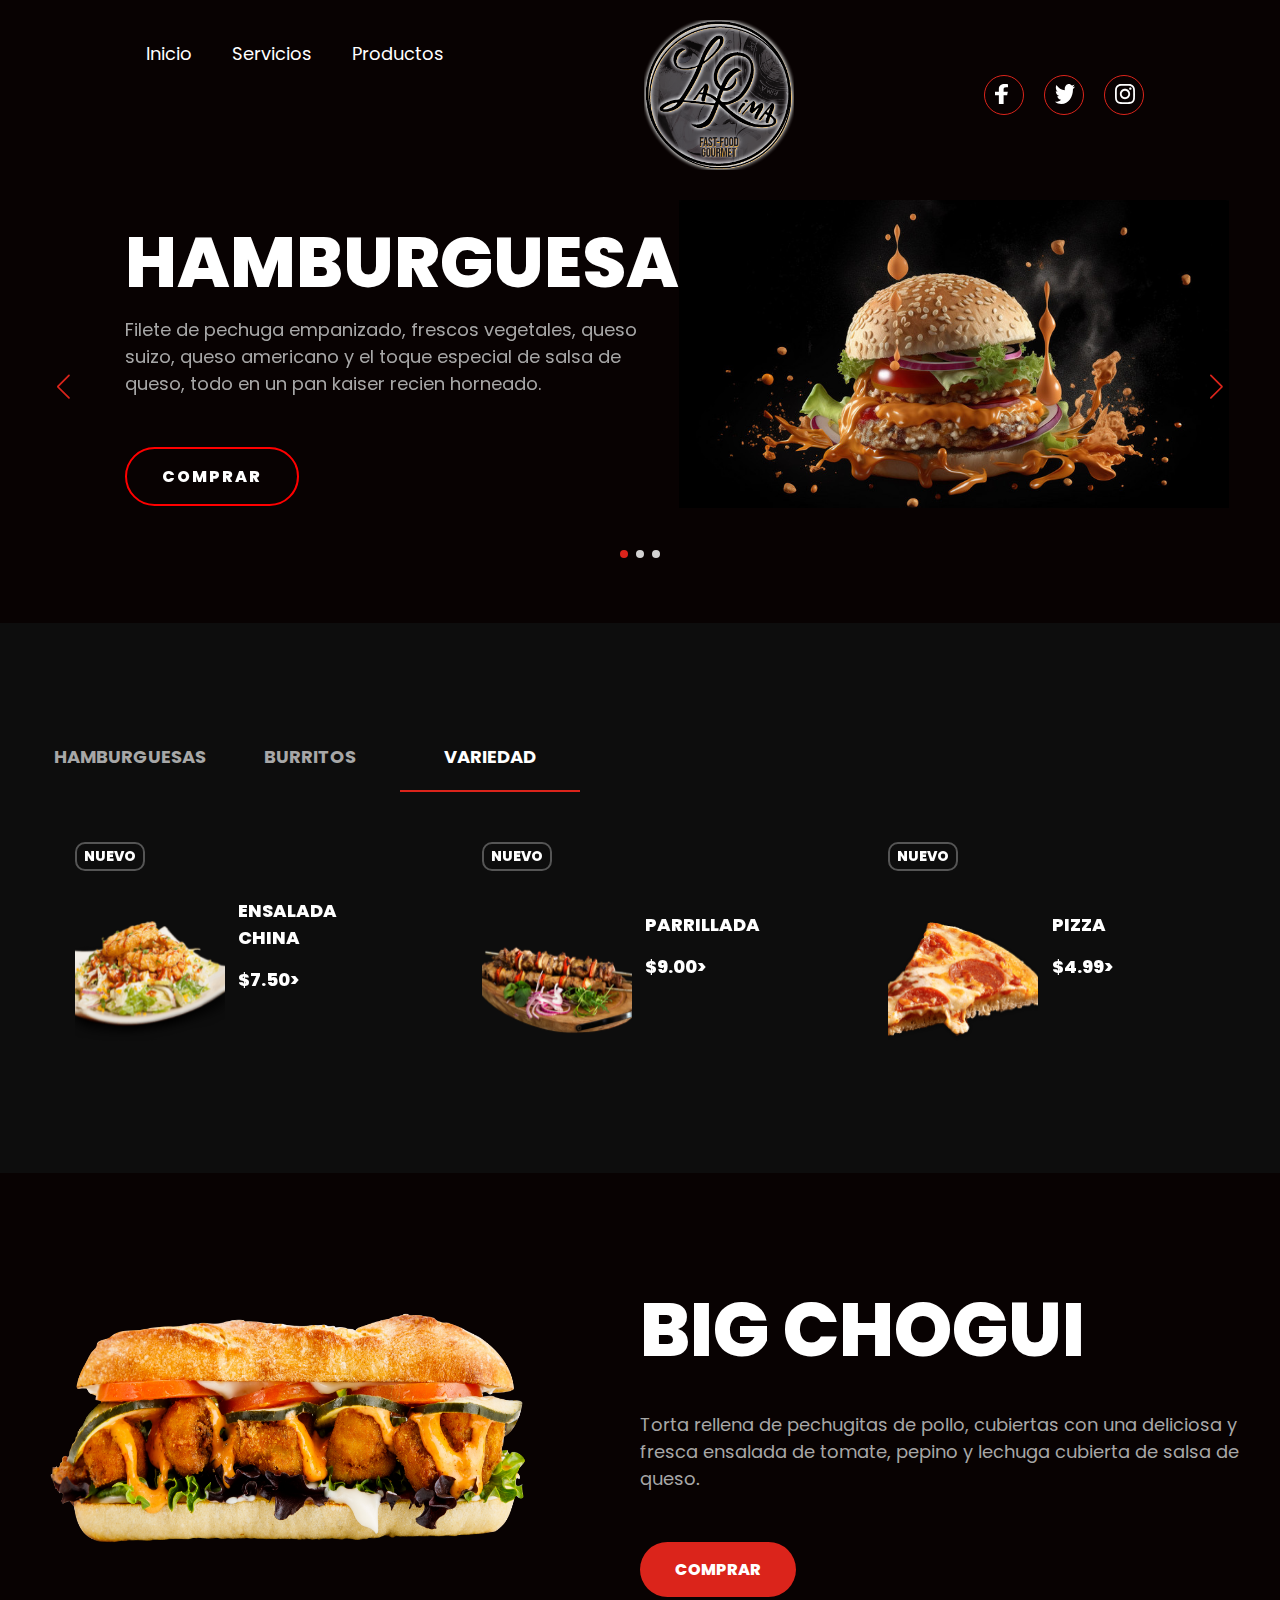
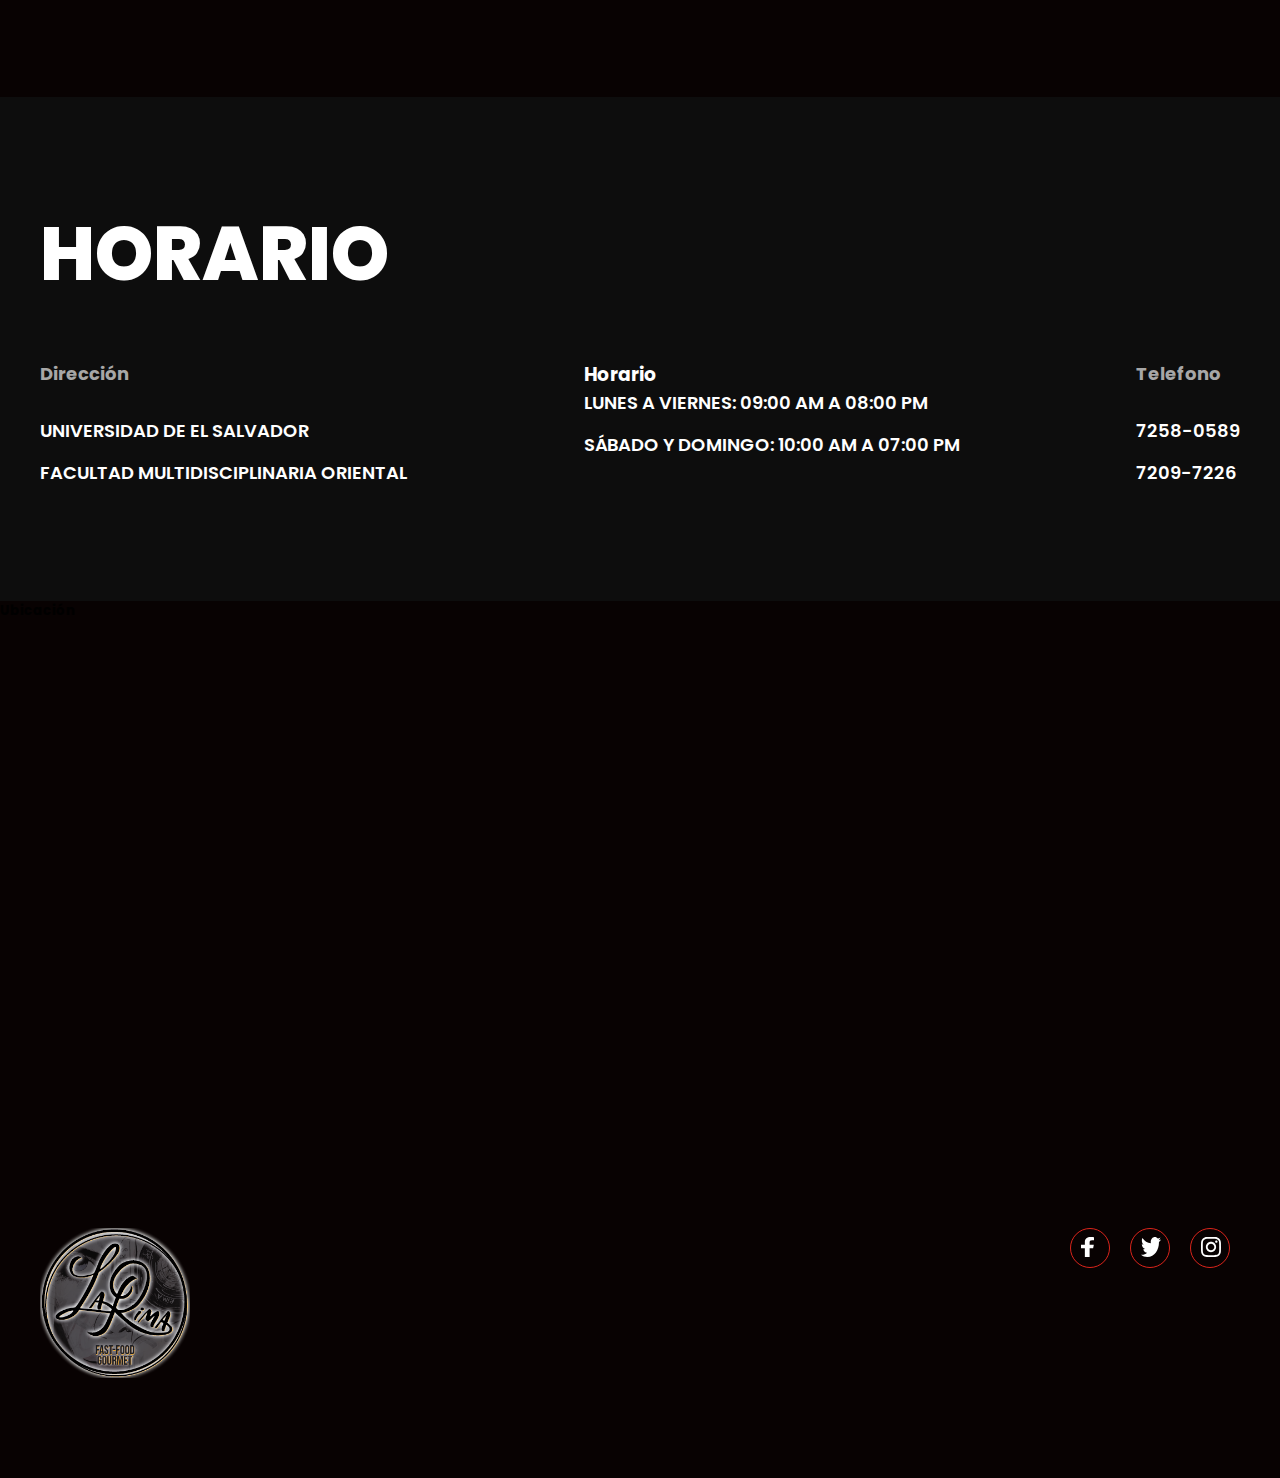
<file: index.html>
<!DOCTYPE html>
<html lang="en">
<head>
    <meta charset="UTF-8">
    <meta name="viewport" content="width=device-width, initial-scale=1.0">
    <title>Comida Rapida</title>
    <link rel="stylesheet" href="https://cdn.jsdelivr.net/npm/swiper/swiper-bundle.min.css" >
    <link rel="stylesheet" href="style.css">
</head>
<body>
    <header>
        <div class="menu container">
            <img class="logo-1" src="imagenes/logo.png" alt="">
            <input type="checkbox" id="menu"/>
            <label for="menu">
                <img src="imagenes/menu.png" class="menu-icono" alt="">
            </label>
            <nav class="navbar">
                <div class="menu-1">
                    <ul>
                        <li><a href="portada/portada.html">Inicio</a></li>
                        <li><a href="servicios/servicios.html">Servicios</a></li>
                        <li><a href="productos/productos.html">Productos</a></li>
                    </ul>
                </div>
                <img class='logo-2'src="imagenes/logo.png" alt="">
                <div class="menu-2">
                    
                    <div class="socials">
                        <a href="https://www.facebook.com/profile.php?id=61550993551230&mibextid=ZbWKwL">
                            <div class="social">
                                <img src="imagenes/s1.svg" alt="">
                            </div>
                        </a>
                        <a href="https://x.com/Alejandro915554">
                            <div class="social">
                                <img src="imagenes/s2.svg" alt="">
                            </div>
                        </a>
                        <a href="https://www.instagram.com/isau_romero/profilecard/?igsh=a3dzdmdiZXQ3YmJ5">
                            <div class="social">
                                <img src="imagenes/s3.svg" alt="">
                            </div>
                        </a>
                    </div>

                </div>
            </nav>
        </div>
        <div class="header-content container">

            <div class="swiper mySwiper-1">
                <div class="swiper-wrapper">

                    <div class="swiper-slide">
                        <div class="slider">
                            <div class="slider-txt">
                                <h1>Hamburguesa</h1>
                                <p>
                                   Filete de pechuga empanizado, frescos vegetales, queso suizo, queso americano
                                   y el toque especial de salsa de queso, todo en un pan kaiser recien horneado.
                                </p>
                                <div class="botones">
                                    <a href="https://www.pedidosyasv.com.sv/restaurantes/san-miguel/pollo-campestre-pasarela-san-miguel-menu?p=154522458&menuSection=menu" class='bnt-1'>Comprar</a>
                                </div>
                            </div>
                            <div class="slider-img">
                                <img src="imagenes/slider1.png" alt="">
                            </div>
                        </div>
                    </div>
                    <div class="swiper-slide">
                        <div class="slider">
                            <div class="slider-txt">
                                <h1>Torta</h1>
                                <p>
                                    Una torta de res empanizanada, mayonesa y lechuga; todo en una torta especial de 16 cm de largo
                                    recien horneado. Simplemente deliciosa.

                                </p>
                                <div class="botones">
                                    <a href="https://www.pedidosyasv.com.sv/restaurantes/san-miguel/subway--garden-mall-b9b93453-43b5-42a5-8312-3fb6714bff85-menu?p=141136180&menuSection=widget_product_discounts" class='bnt-1'>Comprar</a>
                                </div>
                            </div>
                            <div class="slider-img">
                                <img src="imagenes/slider2.png" alt="">
                            </div>
                        </div>
                    </div>
                    <div class="swiper-slide">
                        <div class="slider">
                            <div class="slider-txt">
                                <h1>Burritos</h1>
                                <p>
                                    Una tortilla de maiz recien echa, rellena de carne y vegetales
                                    y el toque especial de salsa de queso.

                                </p>
                                <div class="botones">
                                    <a href="https://www.pedidosyasv.com.sv/restaurantes/san-miguel/tacos-el-taurino--roosevelt-e080c90b-a237-49c2-baf9-762f10a1943c-menu?p=118901799&menuSection=widget_recommended_products" class='bnt-1'>Comprar</a>
                                </div>
                            </div>
                            <div class="slider-img">
                                <img src="imagenes/slider3.png" alt="">
                            </div>
                        </div>
                    </div>

                </div>
                <div class="swiper-button-next"></div>
                <div class="swiper-button-prev"></div>
                <div class="swiper-pagination"></div>

            </div>

        </div>

    </header>

    <main class="productos">
        <div class="tabs container">

            <input type="radio" name="tabs" id="tab1" checked="checked" class="tabInput" value="1">
            <label for="tab1">Hamburguesas</label>
            <div class="tab">
                <div class="swiper mySwiper-2" id="swiper1">
                    <div class="swiper-wrapper">

                        <div class="swiper-slide">
                            <div class="product">
                                <div class="product-img">
                                    <h4>Nuevo</h4>
                                    <img src="imagenes/food1.png" alt="">
                                </div>
                                <div class="product-txt">
                                    <h4>King mushroom</h4>
                                    <p></p>
                                    <span class="price">$6.50></span>
                                </div>
                            </div>
                        </div>

                        <div class="swiper-slide">
                            <div class="product">
                                <div class="product-img">
                                    <h4>Nuevo</h4>
                                    <img src="imagenes/food10.png" alt="">
                                </div>
                                <div class="product-txt">
                                    <h4>Whopper doble</h4>
                                    <p></p>
                                    <span class="price">$8.50></span>
                                </div>
                            </div>
                        </div>

                        <div class="swiper-slide">

                            <div class="product">
                                <div class="product-img">
                                    <h4>Nuevo</h4>
                                    <img src="imagenes/food11.png" alt="">
                                </div>
                                <div class="product-txt">
                                    <h4>Steakhouse</h4>
                                    <p></p>
                                    <span class="price">$5.99></span>
                                </div>
                            </div>
                        </div>


                    </div>
                    <div class="swiper-button-next"></div>
                    <div class="swiper-button-prev"></div>
                </div>
            </div>

            
            <input type="radio" name="tabs" id="tab2" checked="checked" class="tabInput" value="2">
            <label for="tab2">Burritos</label>
            <div class="tab">
                <div class="swiper mySwiper-2" id="swiper2">
                    <div class="swiper-wrapper">

                        <div class="swiper-slide">
                            <div class="product">
                                <div class="product-img">
                                    <h4>Nuevo</h4>
                                    <img src="imagenes/food4.png" alt="">
                                </div>
                                <div class="product-txt">
                                    <h4>De carne</h4>
                                    <p></p>
                                    <span class="price">$6.50></span>
                                </div>
                            </div>
                        </div>

                        <div class="swiper-slide">
                            <div class="product">
                                <div class="product-img">
                                    <h4>Nuevo</h4>
                                    <img src="imagenes/food5.png" alt="">
                                </div>
                                <div class="product-txt">
                                    <h4>De pollo</h4>
                                    <p></p>
                                    <span class="price">$5.99></span>
                                </div>
                            </div>
                        </div>

                        <div class="swiper-slide">

                            <div class="product">
                                <div class="product-img">
                                    <h4>Nuevo</h4>
                                    <img src="imagenes/food6.png" alt="">
                                </div>
                                <div class="product-txt">
                                    <h4>De mariscos</h4>
                                    <p></p>
                                    <span class="price">$7.00></span>
                                </div>
                            </div>
                        </div>


                    </div>
                    <div class="swiper-button-next"></div>
                    <div class="swiper-button-prev"></div>
                </div>
            </div>

            
            
            <input type="radio" name="tabs" id="tab3" checked="checked" class="tabInput" value="3">
            <label for="tab3">Variedad</label>
            <div class="tab">
                <div class="swiper mySwiper-2" id="swiper3">
                    <div class="swiper-wrapper">

                        <div class="swiper-slide">
                            <div class="product">
                                <div class="product-img">
                                    <h4>Nuevo</h4>
                                    <img src="imagenes/food7.png" alt="">
                                </div>
                                <div class="product-txt">
                                    <h4>Ensalada china</h4>
                                    <p></p>
                                    <span class="price">$7.50></span>
                                </div>
                            </div>
                        </div>

                        <div class="swiper-slide">
                            <div class="product">
                                <div class="product-img">
                                    <h4>Nuevo</h4>
                                    <img src="imagenes/food8.png" alt="">
                                </div>
                                <div class="product-txt">
                                    <h4>Parrillada</h4>
                                    <p></p>
                                    <span class="price">$9.00></span>
                                </div>
                            </div>
                        </div>

                        <div class="swiper-slide">

                            <div class="product">
                                <div class="product-img">
                                    <h4>Nuevo</h4>
                                    <img src="imagenes/food9.png" alt="">
                                </div>
                                <div class="product-txt">
                                    <h4>Pizza</h4>
                                    <p></p>
                                    <span class="price">$4.99></span>
                                </div>
                            </div>
                        </div>


                    </div>
                    <div class="swiper-button-next"></div>
                    <div class="swiper-button-prev"></div>
                </div>
            </div>


        </div>
    </main>
    <section class="info container">

        <div class="info-img">
            <img src="imagenes/info.png" alt="">
        </div>
        <div class="info-txt">
            <h2>Big Chogui</h2>
            <p>
                Torta rellena de pechugitas de pollo, cubiertas con una deliciosa y fresca ensalada de tomate, pepino y lechuga
                cubierta de salsa de queso.
            </p>
            <a href="https://www.pedidosyasv.com.sv/restaurantes/san-miguel/subway--garden-mall-b9b93453-43b5-42a5-8312-3fb6714bff85-menu?p=68478451&menuSection=menu" class='bnt-2'>Comprar</a>
        </div>

    </section>

    <section class="horario">
        <div class="horario-info container">
            <h2>Horario</h2>
            <div class="horario-txt">
                <div class="txt">
                    <h4>Dirección</h4>
                    <p>
                        Universidad de El Salvador 
                    </p>
                    <p>
                        Facultad Multidisciplinaria Oriental
                    </p>
                </div>
                <div class="txt">
                    <h3>Horario</h3>
                    <p>
                        Lunes a Viernes: 09:00 am a 08:00 pm
                    </p>
                    <p>
                        Sábado y Domingo: 10:00 am a 07:00 pm
                    </p>
                </div>
                <div class="txt">
                    <h4>Telefono</h4>
                    <p>
                       7258-0589
                    </p>
                    <p>
                        7209-7226
                    </p>
                </div>
        </div>
    </section>

    <section>
        <h5>Ubicación</h5>
        <iframe class= 'map' src="https://www.google.com/maps/embed?pb=!1m18!1m12!1m3!1d73441.9905200795!2d-88.20010544287268!3d13.477985948290785!2m3!1f0!2f0!3f0!3m2!1i1024!2i768!4f13.1!3m3!1m2!1s0x8f7ad60898c04ae9%3A0x7ddb6f49a38c1b43!2sOriental%20Multidisciplinary%20Faculty%20UES!5e0!3m2!1sen!2ssv!4v1732315869424!5m2!1sen!2ssv" width="100%" height="500" style="border:0;" allowfullscreen="" loading="lazy" referrerpolicy="no-referrer-when-downgrade"></iframe>
    </section>

    <footer class="footer container">
        <img class="logo-2" src="imagenes/logo.png" alt="">
        <div class="links">
            
            <div class="footer-social">
                <a href="https://www.facebook.com/share/15JCW6cBYW/?mibextid=LQQJ4d">
                    <div class="footer-img">
                        <img src="imagenes/s1.svg" alt="">
                    </div>
                </a>
                <a href="https://x.com/Alejandro915554">
                    <div class="footer-img">
                        <img src="imagenes/s2.svg" alt="">
                    </div>
                </a>
                <a href="https://www.instagram.com/isau_romero/profilecard/?igsh=a3dzdmdiZXQ3YmJ5">
                    <div class="footer-img">
                        <img src="imagenes/s3.svg" alt="">
                    </div>
                </a>
            </div>
        </div>

    </footer>
    <script src="https://cdn.jsdelivr.net/npm/swiper/swiper-bundle.min.js"></script>
    <script src="script.js"></script>
</body>
</html>
</file>
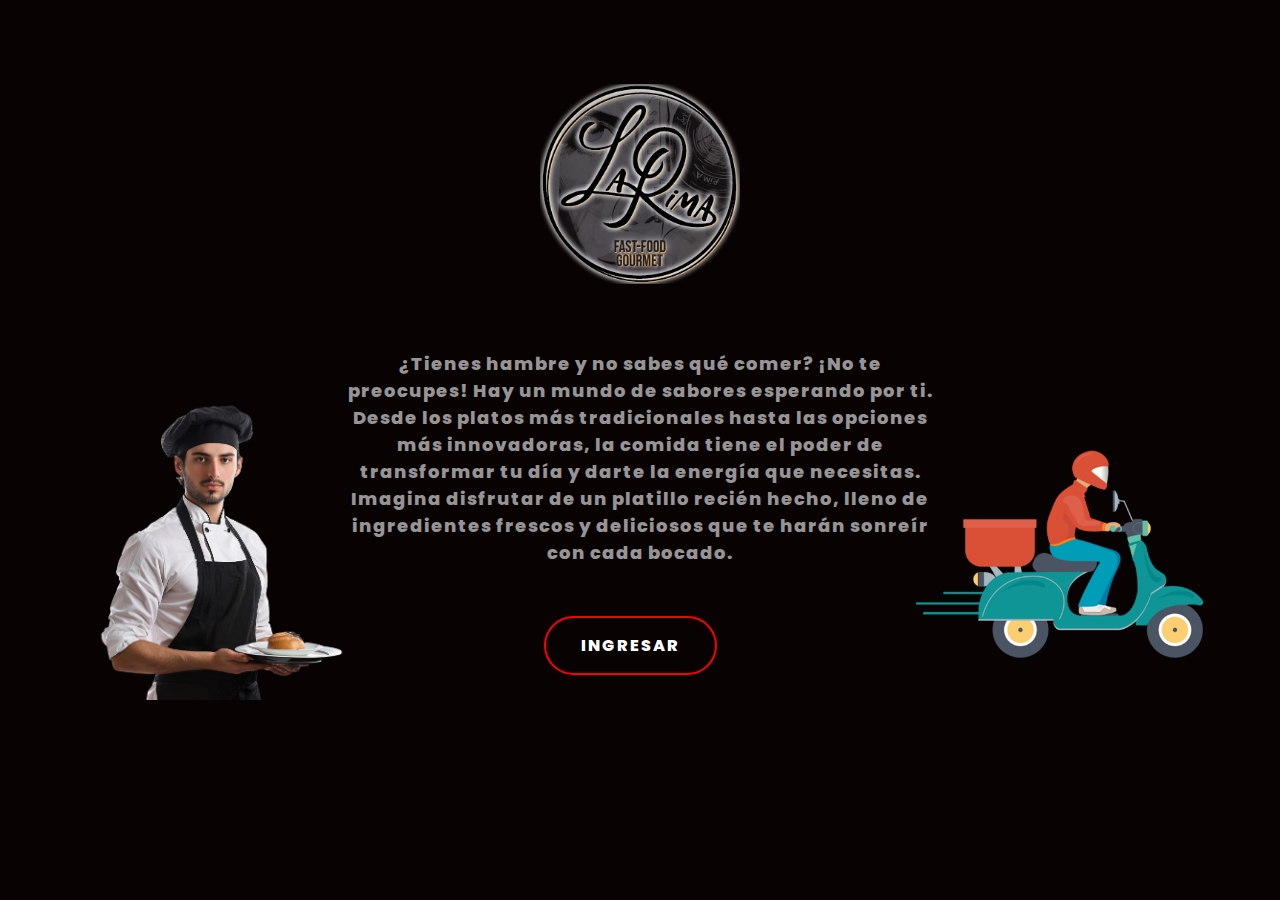
<file: portada/portada.html>
<!DOCTYPE html>
<html lang="en">
<head>
    <meta charset="UTF-8">
    <meta name="viewport" content="width=device-width, initial-scale=1.0">
    <link rel="stylesheet" href="../style.css">
    <link rel="stylesheet" href="../portada/portada.css">
    <title>COMIDA RAPIDA</title>
</head>
<body>
    <div class="conten">
        <div class="img">
            <img src="../imagenes/logo.png" alt="">
        </div>
        <div class="txtb">
            <p>¿Tienes hambre y no sabes qué comer? ¡No te preocupes! Hay un mundo de sabores esperando por ti. Desde los platos más tradicionales hasta las opciones más innovadoras, la comida tiene el poder de transformar tu día y darte la energía que necesitas. Imagina disfrutar de un platillo recién hecho, lleno de ingredientes frescos y deliciosos que te harán sonreír con cada bocado.</p>
        </div>
        <div>
            <a href="../index.html" class="bnt-1">ingresar</a>
        </div>
        <div class="img-1">
            <img src="../imagenes/personal.png" alt="">
        </div>
        <div class="img-2">
            <img src="../imagenes/deliver.png" alt="">
        </div>
    </div>

</body>
</html>
</file>
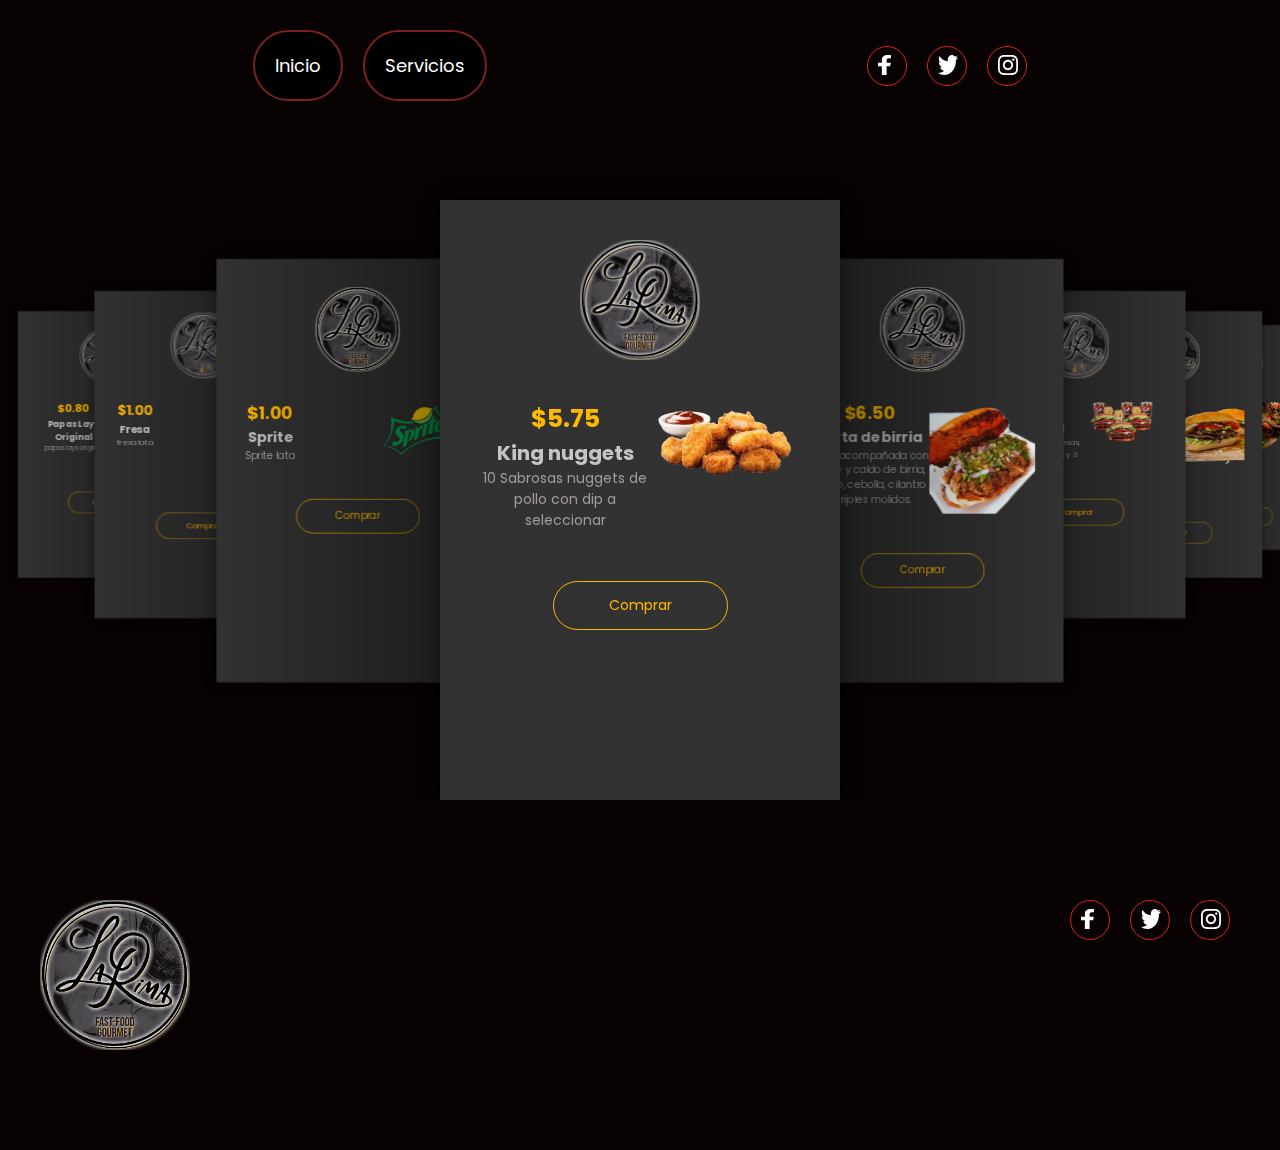
<file: productos/productos.html>
<!DOCTYPE html>
<html lang="es">
<head>
    <meta charset="UTF-8">
    <meta name="viewport" content="width=device-width, initial-scale=1.0">
    <title>Productos | Comida Rapida</title>
    <link rel="stylesheet" href="https://cdnjs.cloudflare.com/ajax/libs/font-awesome/6.7.1/css/all.min.css" integrity="sha512-5Hs3dF2AEPkpNAR7UiOHba+lRSJNeM2ECkwxUIxC1Q/FLycGTbNapWXB4tP889k5T5Ju8fs4b1P5z/iB4nMfSQ==" crossorigin="anonymous" referrerpolicy="no-referrer" />
    <link
        rel="stylesheet"
        href="https://cdn.jsdelivr.net/npm/swiper@11/swiper-bundle.min.css"
        />

    <link rel="stylesheet" href="productos.css">
    <link rel="stylesheet" href="../style.css">
</head>

<body>
    
    <header>
        <div class="menu container">
            
            <input type="checkbox" id="menu"/>
            <label for="menu">
                <img src="imagenes/menu.png" class="menu-icono" alt="">
            </label>
            <nav class="navbar">
                <div class="menu-1">
                    <ul>
                        <li><a class="inicio" href="../index.html">Inicio</a></li>
                        <li><a class="inicio" href="../servicios/servicios.html">Servicios</a></li>
                    </ul>
                </div>
                
                <div class="menu-2">
                    
                    <div class="socials">
                        <a href="https://www.facebook.com/share/15JCW6cBYW/?mibextid=LQQJ4d">
                            <div class="social">
                                <img src="../productos/imagenes/s1.svg" alt="">
                            </div>
                        </a>
                        <a href="https://x.com/Alejandro915554">
                            <div class="social">
                                <img src="../productos/imagenes/s2.svg" alt="">
                            </div>
                        </a>
                        <a href="https://www.instagram.com/isau_romero/profilecard/?igsh=a3dzdmdiZXQ3YmJ5">
                            <div class="social">
                                <img src="../productos/imagenes/s3.svg" alt="">
                            </div>
                        </a>
                    </div>

                </div>
            </nav>
        </div>
    </header>
    
    <div class="contenedor-k">
        <div class="swiper mySwiper">
            <div class="swiper-wrapper">
                <div class="swiper-slide">
                    <div class="icons">
                        <i class="fa-solid fa-circle-arrow-left"></i>
                        <img src="../productos/imagenes/logo.png" alt="">
                        <i class="fa-regular fa-heart"></i>
                    </div>
                    <div class="productc-content">
                        <div class="productc-txx">
                            <span>$5.75</span>
                            <h3>King nuggets</h3>
                            <p>10 Sabrosas nuggets de pollo con dip a seleccionar</p>
                        </div>
                        <div class="productc-img">
                            <img src="../productos/imagenes/food2.png" alt="">
                        </div>                  
                    </div>
                    <a href="https://www.pedidosyasv.com.sv/restaurantes/san-salvador/burger-king--san-jacinto-7a38428c-f1f3-4c3d-b4cc-ff16e8b7f9d4-menu?p=110286182&menuSection=menu" class="btn-1">Comprar</a>
                </div>
                <div class="swiper-slide">
                    <div class="icons">
                        <i class="fa-solid fa-circle-arrow-left"></i>
                        <img src="../productos/imagenes/logo.png" alt="">
                        <i class="fa-regular fa-heart"></i>
                    </div>
                    <div class="productc-content">
                        <div class="productc-txx">
                            <span>$6.50</span>
                            <h3>Torta de birria</h3>
                            <p>Torta acompañada con carne y caldo de birria, queso,
                                cebolla, cilantro y frijoles molidos.
                                </p>
                        </div>
                        <div class="productc-img">
                            <img src="../productos/imagenes/food1.png" alt="">
                        </div>                  
                    </div>
                    <a href="https://www.pedidosyasv.com.sv/restaurantes/san-miguel/tacos-el-taurino--roosevelt-e080c90b-a237-49c2-baf9-762f10a1943c-menu?p=118901708&menuSection=menu" class="btn-1">Comprar</a>
                </div>
                <div class="swiper-slide">
                    <div class="icons">
                        <i class="fa-solid fa-circle-arrow-left"></i>
                        <img src="../productos/imagenes/logo.png" alt="">
                        <i class="fa-regular fa-heart"></i>
                    </div>
                    <div class="productc-content">
                        <div class="productc-txx">
                            <span>$18.00</span>
                            <h3>King Fest 1</h3>
                            <p>  3 quesohamburguesas, 3 papas pequeñas y 3 sodas de 16 oz<p>
                        </div>
                        <div class="productc-img">
                            <img src="../productos/imagenes/food4.png" alt="">
                        </div>                  
                    </div>
                    <a href="https://www.pedidosyasv.com.sv/restaurantes/san-salvador/burger-king--san-jacinto-7a38428c-f1f3-4c3d-b4cc-ff16e8b7f9d4-menu?p=120015992&menuSection=menu" class="btn-1">Comprar</a>
                </div>
    
                <div class="swiper-slide">
                    <div class="icons">
                        <i class="fa-solid fa-circle-arrow-left"></i>
                        <img src="../productos/imagenes/logo.png" alt="">
                        <i class="fa-regular fa-heart"></i>
                    </div>
                    <div class="productc-content">
                        <div class="productc-txx">
                            <span>$4.75</span>
                            <h3>Carnitas de cerdo</h3>
                            <p>Receta del chef, incluye pan recien horneado,
                                carnitas de cerdo, queso americano, lechuga, tomate
                                y aderezos a elegir.
                            </p>
                        </div>
                        <div class="productc-img">
                            <img src="../productos/imagenes/food5.png" alt="">
                        </div>                  
                    </div>
                    <a href="https://www.pedidosyasv.com.sv/restaurantes/san-salvador/subway-san-jacinto-menu?p=159353862&menuSection=menu" class="btn-1">Comprar</a>
                </div>
                <div class="swiper-slide">
                    <div class="icons">
                        <i class="fa-solid fa-circle-arrow-left"></i>
                        <img src="../productos/imagenes/logo.png" alt="">
                        <i class="fa-regular fa-heart"></i>
                    </div>
                    <div class="productc-content">
                        <div class="productc-txx">
                            <span>$6.00</span>
                            <h3>Tlayudas</h3>
                            <p>Ah, el verano, la epoca mas esperada del año,
                                llena de momentos entrañables y tradicionales.
                                para disfrutar unas ricas fajitas de carne con familia y amigos.
                            </p>
                        </div>
                        <div class="productc-img">
                            <img src="../productos/imagenes/food6.png" alt="">
                        </div>                  
                    </div>
                    <a href="https://www.pedidosyasv.com.sv/restaurantes/san-miguel/tacos-el-taurino--roosevelt-e080c90b-a237-49c2-baf9-762f10a1943c-menu?p=118901992&menuSection=widget_recommended_products" class="btn-1">Comprar</a>
                </div>
                <div class="swiper-slide">
                    <div class="icons">
                        <i class="fa-solid fa-circle-arrow-left"></i>
                        <img src="../productos/imagenes/logo.png" alt="">
                        <i class="fa-regular fa-heart"></i>
                    </div>
                    <div class="productc-content">
                        <div class="productc-txx">
                            <span>$1.00</span>
                            <h3>Coca-Cola</h3>
                            <p>coca-cola lata</p>
                        </div>
                        <div class="productc-img">
                            <img src="../productos/imagenes/food7.png" alt="">
                        </div>                  
                    </div>
                    <a href="https://www.pedidosyasv.com.sv/restaurantes/san-miguel/subway--garden-mall-b9b93453-43b5-42a5-8312-3fb6714bff85-menu?p=67799232&menuSection=menu" class="btn-1">Comprar</a>
                </div>
    
                <div class="swiper-slide">
                    <div class="icons">
                        <i class="fa-solid fa-circle-arrow-left"></i>
                        <img src="../productos/imagenes/logo.png" alt="">
                        <i class="fa-regular fa-heart"></i>
                    </div>
                    <div class="productc-content">
                        <div class="productc-txx">
                            <span>$4.15</span>
                            <h3>Pizza Sub</h3>
                            <p>Pan fresco y recien horneado, queso a tu eleccion,
                                exquisita mezcla de pepperoni mezclado con salsa marina.
                            </p>
                        </div>
                        <div class="productc-img">
                            <img src="../productos/imagenes/food8.png" alt="">
                        </div>                  
                    </div>
                    <a href="https://www.pedidosyasv.com.sv/restaurantes/san-miguel/subway--garden-mall-b9b93453-43b5-42a5-8312-3fb6714bff85-menu?p=68478464&menuSection=menu" class="btn-1">Comprar</a>
                </div>
                <div class="swiper-slide">
                    <div class="icons">
                        <i class="fa-solid fa-circle-arrow-left"></i>
                        <img src="../productos/imagenes/logo.png" alt="">
                        <i class="fa-regular fa-heart"></i>
                    </div>
                    <div class="productc-content">
                        <div class="productc-txx">
                            <span>$8.99</span>
                            <h3>Super de alitas</h3>
                            <p>Deliciosas alitas de pollo, bañadas en una combinacion de salsa 
                                dulce picante.
                            </p>
                        </div>
                        <div class="productc-img">
                            <img src="../productos/imagenes/food9.png" alt="">
                        </div>                  
                    </div>
                    <a href="https://www.pedidosyasv.com.sv/restaurantes/san-miguel/pollo-campestre-correos-san-miguel-menu?p=158866345&menuSection=menu" class="btn-1">Comprar</a>
                </div>
                <div class="swiper-slide">
                    <div class="icons">
                        <i class="fa-solid fa-circle-arrow-left"></i>
                        <img src="../productos/imagenes/logo.png" alt="">
                        <i class="fa-regular fa-heart"></i>
                    </div>
                    <div class="productc-content">
                        <div class="productc-txx">
                            <span>$3.75</span>
                            <h3>Pie de manzana</h3>
                            <p>Crujiente tarta de manzana, canela y pasas</p>
                        </div>
                        <div class="productc-img">
                            <img src="../productos/imagenes/food10.png" alt="">
                        </div>                  
                    </div>
                    <a href="https://www.pedidosyasv.com.sv/restaurantes/san-miguel/pollo-campestre-correos-san-miguel-menu?p=158865995&menuSection=menu" class="btn-1">Comprar</a>
                </div>
                <div class="swiper-slide">
                    <div class="icons">
                        <i class="fa-solid fa-circle-arrow-left"></i>
                        <img src="../productos/imagenes/logo.png" alt="">
                        <i class="fa-regular fa-heart"></i>
                    </div>
                    <div class="productc-content">
                        <div class="productc-txx">
                            <span>$16.85</span>
                            <h3>Tablazo</h3>
                            <p>Tablazo para compartir con 3 carnes de nuestra variedad, 
                                acompañado con 15 tortillas.
                            </p>
                        </div>
                        <div class="productc-img">
                            <img src="../productos/imagenes/food11.png" alt="">
                        </div>                  
                    </div>
                    <a href="https://www.pedidosyasv.com.sv/restaurantes/san-miguel/tacos-el-taurino--roosevelt-e080c90b-a237-49c2-baf9-762f10a1943c-menu?p=118901694&menuSection=widget_recommended_products" class="btn-1">Comprar</a>
                </div>
                <div class="swiper-slide">
                    <div class="icons">
                        <i class="fa-solid fa-circle-arrow-left"></i>
                        <img src="../productos/imagenes/logo.png" alt="">
                        <i class="fa-regular fa-heart"></i>
                    </div>
                    <div class="productc-content">
                        <div class="productc-txx">
                            <span>$1.25</span>
                            <h3>Fruze Tea Limon</h3>
                            <p>Fruze Tea Limon botella</p>
                        </div>
                        <div class="productc-img">
                            <img src="../productos/imagenes/food12.png" alt="">
                        </div>                                     
                    </div>
                    <a href="https://www.pedidosyasv.com.sv/restaurantes/san-miguel/subway--garden-mall-b9b93453-43b5-42a5-8312-3fb6714bff85-menu?p=67799240&menuSection=menu" class="btn-1">Comprar</a>
                </div>
                <div class="swiper-slide">
                    <div class="icons">
                        <i class="fa-solid fa-circle-arrow-left"></i>
                        <img src="../productos/imagenes/logo.png" alt="">
                        <i class="fa-regular fa-heart"></i>
                    </div>
                    <div class="productc-content">
                        <div class="productc-txx">
                            <span>$0.80</span>
                            <h3>Papas Lays Original</h3>
                            <p>papas lays original</p>
                        </div>
                        <div class="productc-img">
                            <img src="../productos/imagenes/food13.png" alt="">
                        </div>                  
                    </div>
                    <a href="https://www.pedidosyasv.com.sv/restaurantes/san-miguel/subway--garden-mall-b9b93453-43b5-42a5-8312-3fb6714bff85-menu?p=67799225&menuSection=menu" class="btn-1">Comprar</a>
                </div>
                <div class="swiper-slide">
                    <div class="icons">
                        <i class="fa-solid fa-circle-arrow-left"></i>
                        <img src="../productos/imagenes/logo.png" alt="">
                        <i class="fa-regular fa-heart"></i>
                    </div>
                    <div class="productc-content">
                        <div class="productc-txx">
                            <span>$1.00</span>
                            <h3>Fresa</h3>
                            <p>fresa lata</p>
                        </div>
                        <div class="productc-img">
                            <img src="../productos/imagenes/food14.png" alt="">
                        </div>                  
                    </div>
                    <a href="https://www.pedidosyasv.com.sv/restaurantes/san-miguel/subway--garden-mall-b9b93453-43b5-42a5-8312-3fb6714bff85-menu?p=67799235&menuSection=menu" class="btn-1">Comprar</a>
                </div>
                <div class="swiper-slide">
                    <div class="icons">
                        <i class="fa-solid fa-circle-arrow-left"></i>
                        <img src="../productos/imagenes/logo.png" alt="">
                        <i class="fa-regular fa-heart"></i>
                    </div>
                    <div class="productc-content">
                        <div class="productc-txx">
                            <span>$1.00</span>
                            <h3>Sprite</h3>
                            <p>Sprite lata</p>
                        </div>
                        <div class="productc-img">
                            <img src="../productos/imagenes/food15.png" alt="">
                        </div>                  
                    </div>
                    <a href="https://www.pedidosyasv.com.sv/restaurantes/san-miguel/subway--garden-mall-b9b93453-43b5-42a5-8312-3fb6714bff85-menu?p=67799237&menuSection=menu" class="btn-1">Comprar</a>
                </div>
            </div>
        </div>    
        <script src="https://cdn.jsdelivr.net/npm/swiper@11/swiper-bundle.min.js"></script>
        <script>
            var swiper = new Swiper(".mySwiper", {
                effect: "coverflow",
                grabCursor: true,
                centeredSlides: true,
                slidesPerView: "auto",
                loop: true,
                coverflowEffect: {
                    depth:500,
                    modifer:1,
                    slideShadows:true,
                    rotate:0,
                    stretch:0
                }

            })
        </script>
    </div>
    <footer class="footer container">
        <img class="logo-2" src="../productos/imagenes/logo.png" alt="">
        <div class="links">
            
            <div class="footer-social">
                <a href="https://www.facebook.com/share/15JCW6cBYW/?mibextid=LQQJ4d">
                    <div class="footer-img">
                        <img src="../productos/imagenes/s1.svg" alt="">
                    </div>
                </a>
                <a href="https://x.com/Alejandro915554">
                    <div class="footer-img">
                        <img src="../productos/imagenes/s2.svg" alt="">
                    </div>
                </a>
                <a href="https://www.instagram.com/isau_romero/profilecard/?igsh=a3dzdmdiZXQ3YmJ5">
                    <div class="footer-img">
                        <img src="../productos/imagenes/s3.svg" alt="">
                    </div>
                </a>
            </div>
        </div>

    </footer>
</body>
</html>
</file>
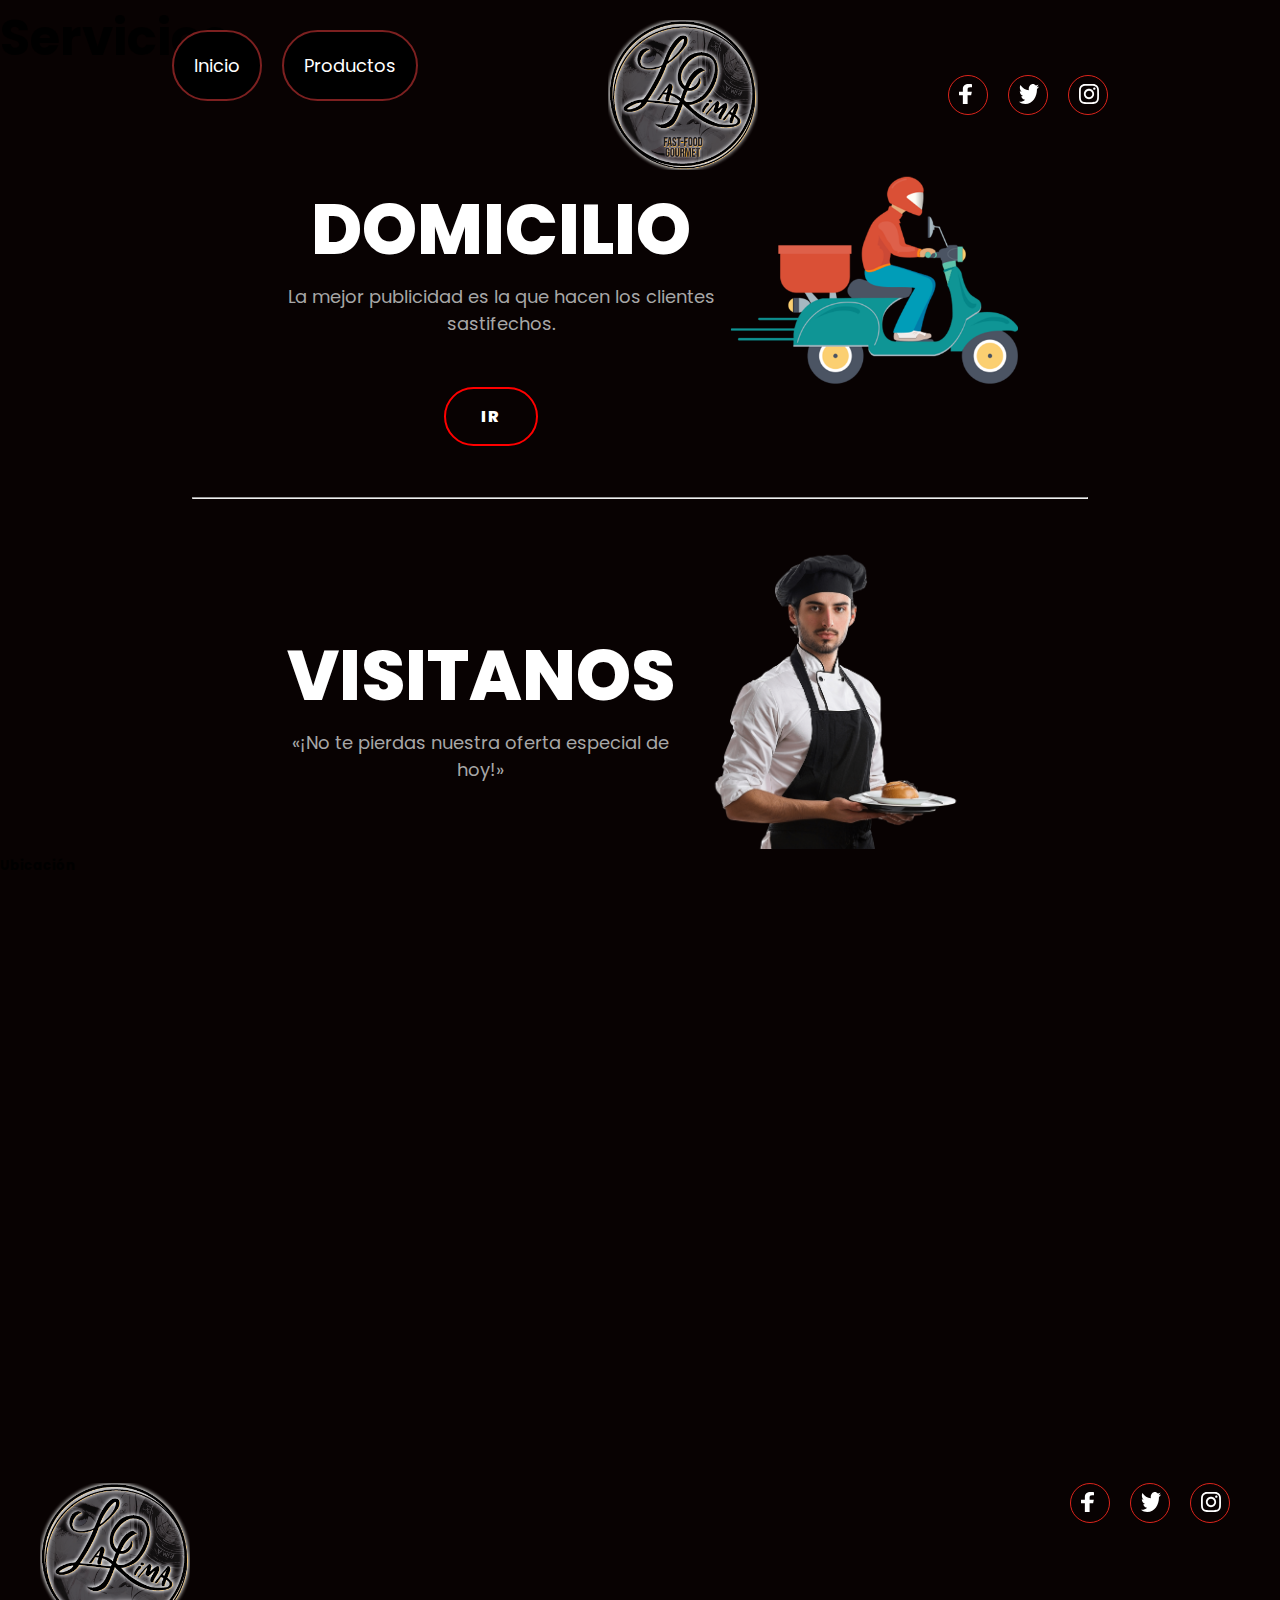
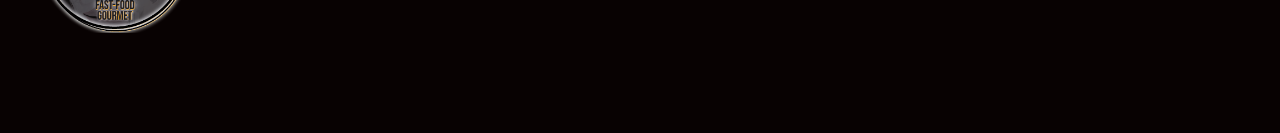
<file: servicios/servicios.html>
<!DOCTYPE html>
<html lang="en">
<head>
    <meta charset="UTF-8">
    <meta name="viewport" content="width=device-width, initial-scale=1.0">
    <link rel="stylesheet" href="../style.css">
    <link rel="stylesheet" href="servicios.css">
    <title>Servicios | Comidad Rapida</title>
</head>
<body>
    <header>
        <div class="menu container">
            <img class="logo-1" src="../imagenes/logo.png" alt="">
            <input type="checkbox" id="menu"/>
            <label for="menu">
                <img src="../imagenes/menu.png" class="menu-icono" alt="">
            </label>
            <nav class="navbar">
                <div class="menu-1">
                    <ul>
                        <li><a class="inicio" href="../index.html">Inicio</a></li>
                        <li><a class="inicio" href="../productos/productos.html">Productos</a></li>
                    </ul>
                </div>
                <img class='logo-2'src="../imagenes/logo.png" alt="">
                <div class="menu-2">
                    
                    <div class="socials">
                        <a href="https://www.facebook.com/profile.php?id=61550993551230&mibextid=ZbWKwL">
                            <div class="social">
                                <img src="../imagenes/s1.svg" alt="">
                            </div>
                        </a>
                        <a href="https://x.com/Alejandro915554">
                            <div class="social">
                                <img src="../imagenes/s2.svg" alt="">
                            </div>
                        </a>
                        <a href="https://www.instagram.com/isau_romero/profilecard/?igsh=a3dzdmdiZXQ3YmJ5">
                            <div class="social">
                                <img src="../imagenes/s3.svg" alt="">
                            </div>
                        </a>
                    </div>

                </div>
            </nav>
        </div>
    </header>
    <h1 id="a-h1">Servicios</h1>
    <div class="swiper-slide atender">
        <div class="slider">
            <div class="slider-txt">
                <h1>domicilio</h1>
                <p>
                La mejor publicidad es la que hacen los clientes sastifechos.
                </p>
                <div class="botones">
                    <a href="https://www.pedidosyasv.com.sv/?utm_source=google&utm_medium=cpc&utm_campaign=12270803658&sem_tracker=12270803658&gad_source=1&gclid=CjwKCAiA3ZC6BhBaEiwAeqfvyutho9jp2S3iKKcRRC6ieoyM3lZFOz-6hFQM9v1zbzJQpAYvljkADxoCLpcQAvD_BwE" class='bnt-1'>ir</a>
                </div>
            </div>
            <div class="img">
                <img src="../imagenes/deliver.png" alt="">
            </div>
        </div>
    </div>
    <hr>
    <div class="swiper-slide atender">
        <div class="slider">
            <div class="slider-txt">
                <h1>Visitanos</h1>
                <p>
                    «¡No te pierdas nuestra oferta especial de hoy!»
                
                </p>
            </div>
            <div class="img">
                <img src="../imagenes/personal.png" alt="">
            </div>
        </div>
    </div>
    <section>
        <h5>Ubicación</h5>
        <iframe class= 'map' src="https://www.google.com/maps/embed?pb=!1m18!1m12!1m3!1d73441.9905200795!2d-88.20010544287268!3d13.477985948290785!2m3!1f0!2f0!3f0!3m2!1i1024!2i768!4f13.1!3m3!1m2!1s0x8f7ad60898c04ae9%3A0x7ddb6f49a38c1b43!2sOriental%20Multidisciplinary%20Faculty%20UES!5e0!3m2!1sen!2ssv!4v1732315869424!5m2!1sen!2ssv" width="100%" height="500" style="border:0;" allowfullscreen="" loading="lazy" referrerpolicy="no-referrer-when-downgrade"></iframe>
    </section>

    <footer class="footer container">
        <img class="logo-2" src="../imagenes/logo.png" alt="">
        <div class="links">
            
            <div class="footer-social">
                <a href="https://www.facebook.com/share/15JCW6cBYW/?mibextid=LQQJ4d">
                    <div class="footer-img">
                        <img src="../imagenes/s1.svg" alt="">
                    </div>
                </a>
                <a href="https://x.com/Alejandro915554">
                    <div class="footer-img">
                        <img src="../imagenes/s2.svg" alt="">
                    </div>
                </a>
                <a href="https://www.instagram.com/isau_romero/profilecard/?igsh=a3dzdmdiZXQ3YmJ5">
                    <div class="footer-img">
                        <img src="../imagenes/s3.svg" alt="">
                    </div>
                </a>
            </div>
        </div>

    </footer>
    
</body>
</html>
</file>
<file: style.css>
@import url("https://fonts.googleapis.com/css2?family=Poppins:wght@400;500;600;700;800&display=swap");


* {
  margin: 0;
  padding: 0;
  box-sizing: border-box;
  text-decoration: none;
  list-style: none;
}


body {
  background-color: #080202;
  font-family: "Poppins", sans-serif;
}

.container {
  max-width: 1200px;
  margin: 0 auto;
}
 
.swiper-button-prev::after{
  font-size: 25px;
}

.swiper-button-next::after{
  font-size: 25px;
}


.swiper-button-next{
  font-size: 25px;
} 

.swiper-button-next{
  color:#DB241B
}

.swiper-button-prev{
  color:#DB241B
}

.swiper-pagination-bullet{
  background-color: #D3D2D2;
  opacity: 1;
}

.swiper-pagination-bullet-active{
  background-color: #DB241B;
}

.menu {
  position: absolute;
  top: 20px;
  left: 0;
  right: 0;
  display: flex;
  justify-content: center;
  z-index: 1000;
}

.navbar {
  display: flex;
}

.menu-1 {
  margin-right: 180px;
}

.menu-2 {
  margin-left: 180px;
  display: flex;
  align-items: center;
}

.logo-1 {
  width: 0;
}
   
.logo-2 {
  width: 150px;
}
  
.socials {
  display: flex;
}
  
.social {
  margin: 0 10px;
  height: 40px;
  width: 40px;
  border: 1px solid #DB241B;
  border-radius: 50%;
}
  
.social:hover {
  background-color: #DB241B;
}
.social img {
  margin: 8px 0 0 10px;
}
  
.menu .navbar ul li{
  position: relative;
  float: left;
}
  
.menu .navbar ul li a{
  font-size: 18px;
  padding: 20px;
  color: #fff;
  display: block;
}
  
.menu .navbar ul li a:hover{
  color: #DB241B;
}
  
#menu {
  display: none;

}
   
.menu-icono {
  width: 25px;
}
  
.menu label{
  cursor: pointer;
  display: none; 
}
  
.header-content {
  margin-top: 200px;
  padding-bottom: 50px;
}

.slider{
  display: flex;
  align-items: center;
}

.slider-txt{
  margin-left: 85px;
  width:50%;
}

.slider-txt h1{
  font-size: 70px;
  color: #FFFFFF;
  text-transform: uppercase;
  font-weight: 800;

}

.slider-txt p{
  font-size: 18px;
  color: #A7A7A7;
}

.botones{
  margin-top: 50px;
}

.bnt-1 {
  display: inline-block;
  padding: 15px 35px;
  border: 2px solid red;
  color: white;
  font-weight: 800;
  letter-spacing: 2px;
  text-transform: uppercase;
  margin-right: 20px;
  border-radius: 50px;

} 
.bnt-1:hover{
  background-color: #DB241B;
}

.slider-img{
  width: 50%;
}

.slider-img img{
  margin-right: 225px;
  width: 550px;
}

.productos {
  background-color: #0d0d0d;
}
.tabs{
  display: flex;
  flex-wrap: wrap;
  padding: 100px 0px;
}

.tabs label{
  width: 15%;
  order: 1;
  display: block;
  padding: 20px 0px;
  text-align: center;
  cursor: pointer;
  color: #A7A7A7;
  font-weight: 700;
  font-size: 18px;
  text-transform: uppercase;
  transition: background ease 0.2s;
}

.tabs .tab{
  order: 99;
  flex-grow: 1;
  width: 100%;
  display: none;
  padding-top: 25px;
}

.tabs input[type="radio"]{
  display: none;
}
.tabs input[type="radio"]:checked + label{
  border-bottom: 2px solid #DB241B;
  color: #FFFFFF;
}
.tabs input[type="radio"]:checked + label+.tab{
  display: block;
}

.product{
  display: flex;
  align-items: center;
  padding: 25px;
  margin: 0 10px;
}

.product-img{
  width: 50%;
  text-align: left;
}

.product-img h4{
  display: inline-block;
  padding: 5px 7px;
  line-height: 15px;
  color: #FFFFFF;
  font-size: 14px;
  text-transform: uppercase;
  font-weight: 800;
  border: 2px solid #555555;
  border-radius: 10px;
  margin-bottom: 50px;
}

.product-img img{
  width: 150px;
  height: 120px;
}

.product-txt {
  width: 50%;
  margin-left: 10px;
  text-align: left;
}

.product-txt h4{
  color: #FFFFFF;
  font-size: 18px;
  text-transform: uppercase;
  font-weight: 800;
  margin-bottom: 5px;
}

.product-txt p{
  color: #A7A7A7;
  font-size: 16px;
  margin-bottom: 15px;
}

.product-txt span {
  color: #FFFFFF;
  font-size: 18px;
  font-weight: 800
}

.info{
  padding: 100px 0px;
  display: flex;
  align-items: center;
}

.info-img{
  width: 50%;
}

.info-img img{
  width: 500px;
  height: 250px;
}

.info-txt {
  width: 50%;
}

.info-txt h2{
  font-size: 75px;
  color: #FFFFFF;
  font-weight: 800;
  text-transform: uppercase;
  margin-bottom: 25px;
}

.info-txt p{
  font-size: 18px;
  color: #A7A7A7;
  margin-bottom: 50px;
}

.bnt-2 {
  display: inline-block;
  padding: 15px 35px;
  background-color: #DB241B;
  color: #FFFFFF;
  font-weight: 800;
  text-transform: uppercase;
  border-radius: 50px;
}

.bnt-2:hover{
  background-color: #ab1c15;
}

.horario {
  padding: 100px 0px;
  background-color: #0d0d0d;
}

.horario-info h2{
  font-size: 75px;
  color: #FFFFFF;
  font-weight: 800;
  text-transform: uppercase;
  margin-bottom: 50px;
}

.horario-txt{
  display: flex;
  justify-content: space-between;
}

.txt {
  color: #FFFFFF;
}

.txt h4{
  font-size: 18px;
  color: #A7A7A7;
  margin-bottom: 30px;
}

.txt p{
  font-size: 18px;
  text-transform: uppercase;
  font-weight: 600;
  margin-bottom: 15px;
}

.map{
  filter: grayscale(100%) invert(92%) contrast(93%);
}

.footer{
  padding: 100px 0px;
  display: flex;
  justify-content: space-between;
}

.links h4{
  color: #FFFFFF;
  text-transform: uppercase;
  margin-bottom: 25px;
}

.links ul li a{
  color: #FFFFFF;
  font-size: 16px;
  margin-bottom: 5px;
  display: inline-block;
}

.footer-social {
  display: flex;
}
  
.footer-img {
  margin: 0 10px;
  height: 40px;
  width: 40px;
  border: 1px solid #DB241B;
  border-radius: 50%;
}
  
.footer-img:hover {
  background-color: #DB241B;
}
.footer-img img {
  margin: 8px 0 0 10px;
}


@media(max-width: 991px){
  .menu{
    padding: 20px;
    justify-content: space-between;
  }
  .menu-2{
    display: none;
  }
  .logo-1{
    width: 100px;
  }
  .logo-2{
    width: 0;
  }
  .menu label{
    display: initial;  
  }
  .menu .navbar{
    position: absolute;
    top: 100%;
    left: 0;
    right: 0;
    background-color: #181818;
    display: none;
  }
  .menu .navbar ul li{
    width: 100%;
  }
  #menu:checked ~ .navbar{
    display: initial;
  }
  .header-content{
    padding: 30px;
    margin-top: 100px;
  }

  .slider{
    flex-direction: column;
  }
  .slider-txt{
    margin-left: 0;
    width: 100%;
    text-align: center;
    margin-top: 50px;
  }
  .slider-txt h1{
    font-size: 40px;
  }
  .slider-txt p{
    font-size: 15px;
  }
  .btn-1{
    padding: 10px 25px;
    font-size: 14px;
  }
  .slider-img{
    width: 100%;
    text-align: center;
  }
  .slider-img img{
    margin-right: 0px;
    width: 300px;
  }
  
  .swiper-horizontal > .swiper-pagination-bullets,
  .swiper-pagination-bullets,.swiper-pagination-horizontal,
  .swiper-pagination-custom,
  .swiper-pagination-fraction{
    bottom: -7px;
  }
  
  .tabs{
    padding: 50px 15px;
  }
  .tabs label{
    font-size: 12px;
    width: 33%;
  }
  .info{
    padding: 30px;
    flex-direction: column;
  }
  .info-img{
    width: 100%;
    text-align: center;
  }
  .info-img img{
    width: 50%;
    height: 25%;
    margin-bottom: 25px;
  }
  .info-txt{
    width: 100%;
    text-align: center;
  }
  .info-txt h2{
    font-size: 18px;
  }
  .info-txt p{
    font-size: 16px;
  }
  .btn-1{
    font-size: 16px;
  }
  
  .horario{
    padding: 30px;
    text-align: center;
  }
  .horario-info h2{
    font-size: 50px;
    margin-bottom: 15px;
  }
  .horario-txt{
    flex-direction: column;
  }
  .sociales{
    justify-content: center;
  }
  .sociales img{
    margin: 8px 0 0 0;
  }
  .foorter{
    padding: 30px;
    flex-direction: column;
    text-align: center; 
  }
  .links h4{
    margin: 25px 0 10px;
  }
}
</file>
<file: portada/portada.css>
@import url("https://fonts.googleapis.com/css2?family=Poppins:wght@400;500;600;700;800&display=swap");
html, 
/* body{
    display: grid;
    place-items: center;
} */


.conten{
    display: grid;
    place-items: center;
    
    
}

.txtb{
    text-align: center;
    padding: 50px;
    margin-top: 300px;
    font-family: "Poppins", sans-serif;
    font-size: 18px;
    font-weight: 800;
    letter-spacing: 1px;
    max-width: 700px;
    color: rgb(150, 148, 148);
}



.img{
    margin-bottom: 300px;
    position: absolute;
}

.img img{
    width: 200px;
}

.img-1 img{
    position: absolute;
    width: 300px;
    left: 0;
    top: 400px;
    margin-left: 70px;

}
.img-2 img{
    position: absolute;
    width: 300px;
    right: 0;
    top: 400px;
    margin-right: 70px;

}

@media(max-width: 991px){
    .txtb{
        max-width: 350px
    }
    .txtb p{
        font-size: 13px;
       
    }

    .img-1 img{
        width: 150px;
        display: none;
                
    }
    .img-2 img{
        width: 150px;
        display: none;
    }

    .img img{
        width: 150px;
    }
}
</file>
<file: productos/productos.css>
@import url("https://fonts.googleapis.com/css2?family=Poppins:wght@400;500;600;700;800&display=swap");
html,
*{
    padding: 0;
    margin: 0;
}

@media(min-width: 991px) {
    .inicio{
        border: 2px solid rgb(124, 32, 32);
        border-radius: 50px;
        margin: 10px;
        background-color: rgb(0, 0, 0);
    }
    
}
.swiper-slide{
    margin-top: 200px;
}
/* .fondo img{
    margin: 0;
    padding: 0;
}

.fondo img{
    margin: 0px;
    padding: 0px;
    height: 200px;
    width: 100%;
    object-fit: cover;
} */
body{
    position: relative;
    height: 100%;
}

body{
    background-color: #323232;
    font-size: Helvetica Neue, Helvetica;
    font-size: 14px;
    color: #000;
    margin: 0;
    padding: 0;
}

.swiper-slide{
    width: 400px;
    height: 600px;
    background-color: #323232;
    box-shadow: 0 0 20px rgba(0,0,0,0.4);
    padding: 40px;
    text-align: center;
}

.icons{
    display: flex;
    justify-content: space-between;
    align-items: center;
    margin-bottom: 40px;
}

.icons i{
    font-size: 20px;
    color: #ffb900;
}

.icons img{
    width: 120px;
}

.productc-content{
    display: flex;
    justify-content: space-between;
}

.productc-txx {
    flex-basis: bold;
    color: #a29b9b;
}

.productc-txx span{
    font-size: 25px;
    color: #ffb900;
    font-weight: bold;
}

.productc-txx h3{
    font-size: 20px;
    color: #c4c4c4;
}

 .productc-img {
    flex-basis: 50%;
    text-align: right;
}

.productc-img img{
    width: 150px;
} 

.btn-1 {
    display: inline-block;
    padding: 13px 55px;
    border: 1px solid #ffb900;
    border-radius: 25px;
    color: #ffb900;
    text-decoration: none;
    margin-top: 50px;
}
</file>
<file: servicios/servicios.css>
@import url("https://fonts.googleapis.com/css2?family=Poppins:wght@400;500;600;700;800&display=swap");
* {
    margin: 0;
    padding: 0;
    box-sizing: border-box;
    text-decoration: none;
    list-style: none;
}
body {
    align-items: center;
    background-color: #080202;
    font-family: "Poppins", sans-serif;
}
.atender{
    display: flex;
    margin: 0 15%;
    margin-top: 50px;
    text-align: center;
}

hr{
    margin: 0 15%;
}

.a-h1{
    color: white;
    display: flex;
    margin: 0 43%;
    font-weight: 800;
    font-size: 55px;
}
.a-h1{
    margin-top: 20%;
}



.img img{
    display: f;
    border-left: 50%;
    width: 300px;
    height: auto;
    margin: 0 auto;
}

@media(min-width: 991px) {
    .inicio{
        border: 2px solid rgb(124, 32, 32);
        border-radius: 50px;
        margin: 10px;
        background-color: rgb(0, 0, 0);
    
    }
    #a-h1{
        font-size: 50px;
        margin: 0;
    }
    .img img{
        display: f;
        border-left: 50%;
        width: 300px;
        height: auto;
        margin: 0 auto;
    }
}
</file>
